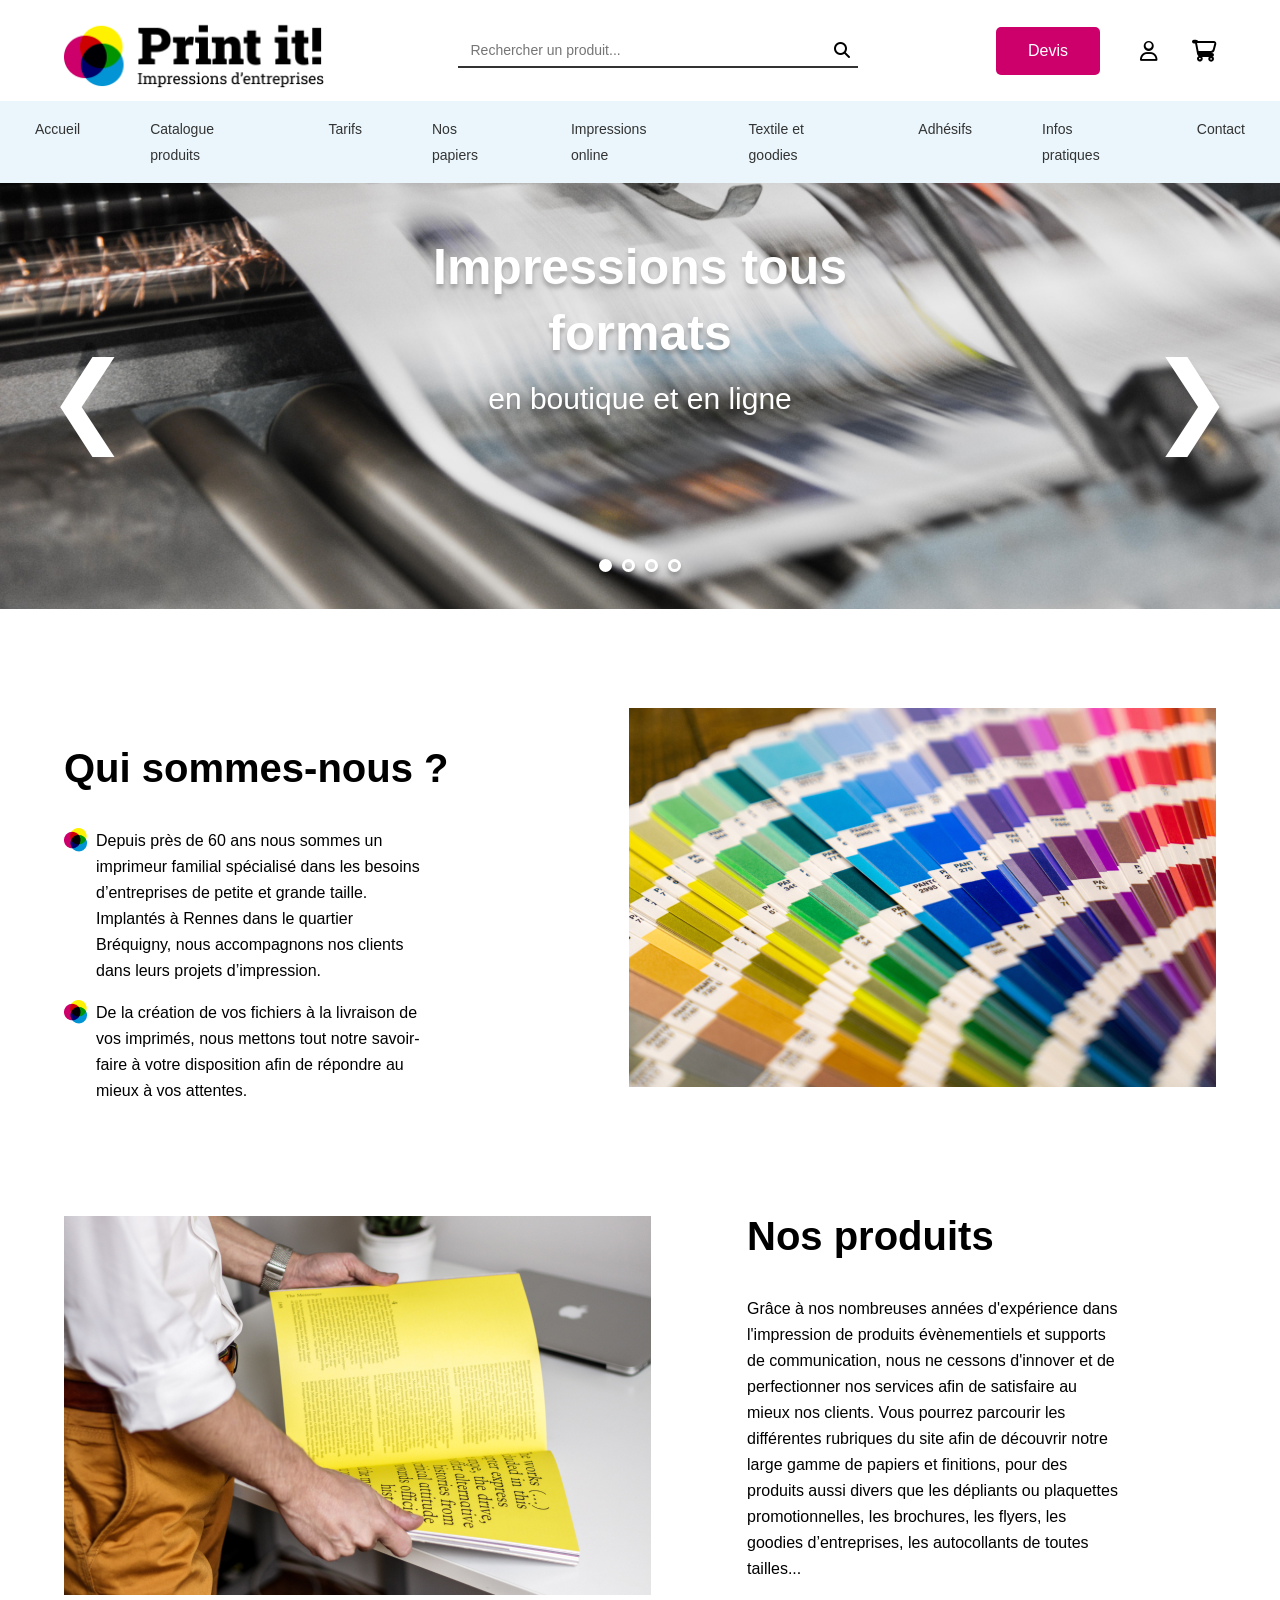
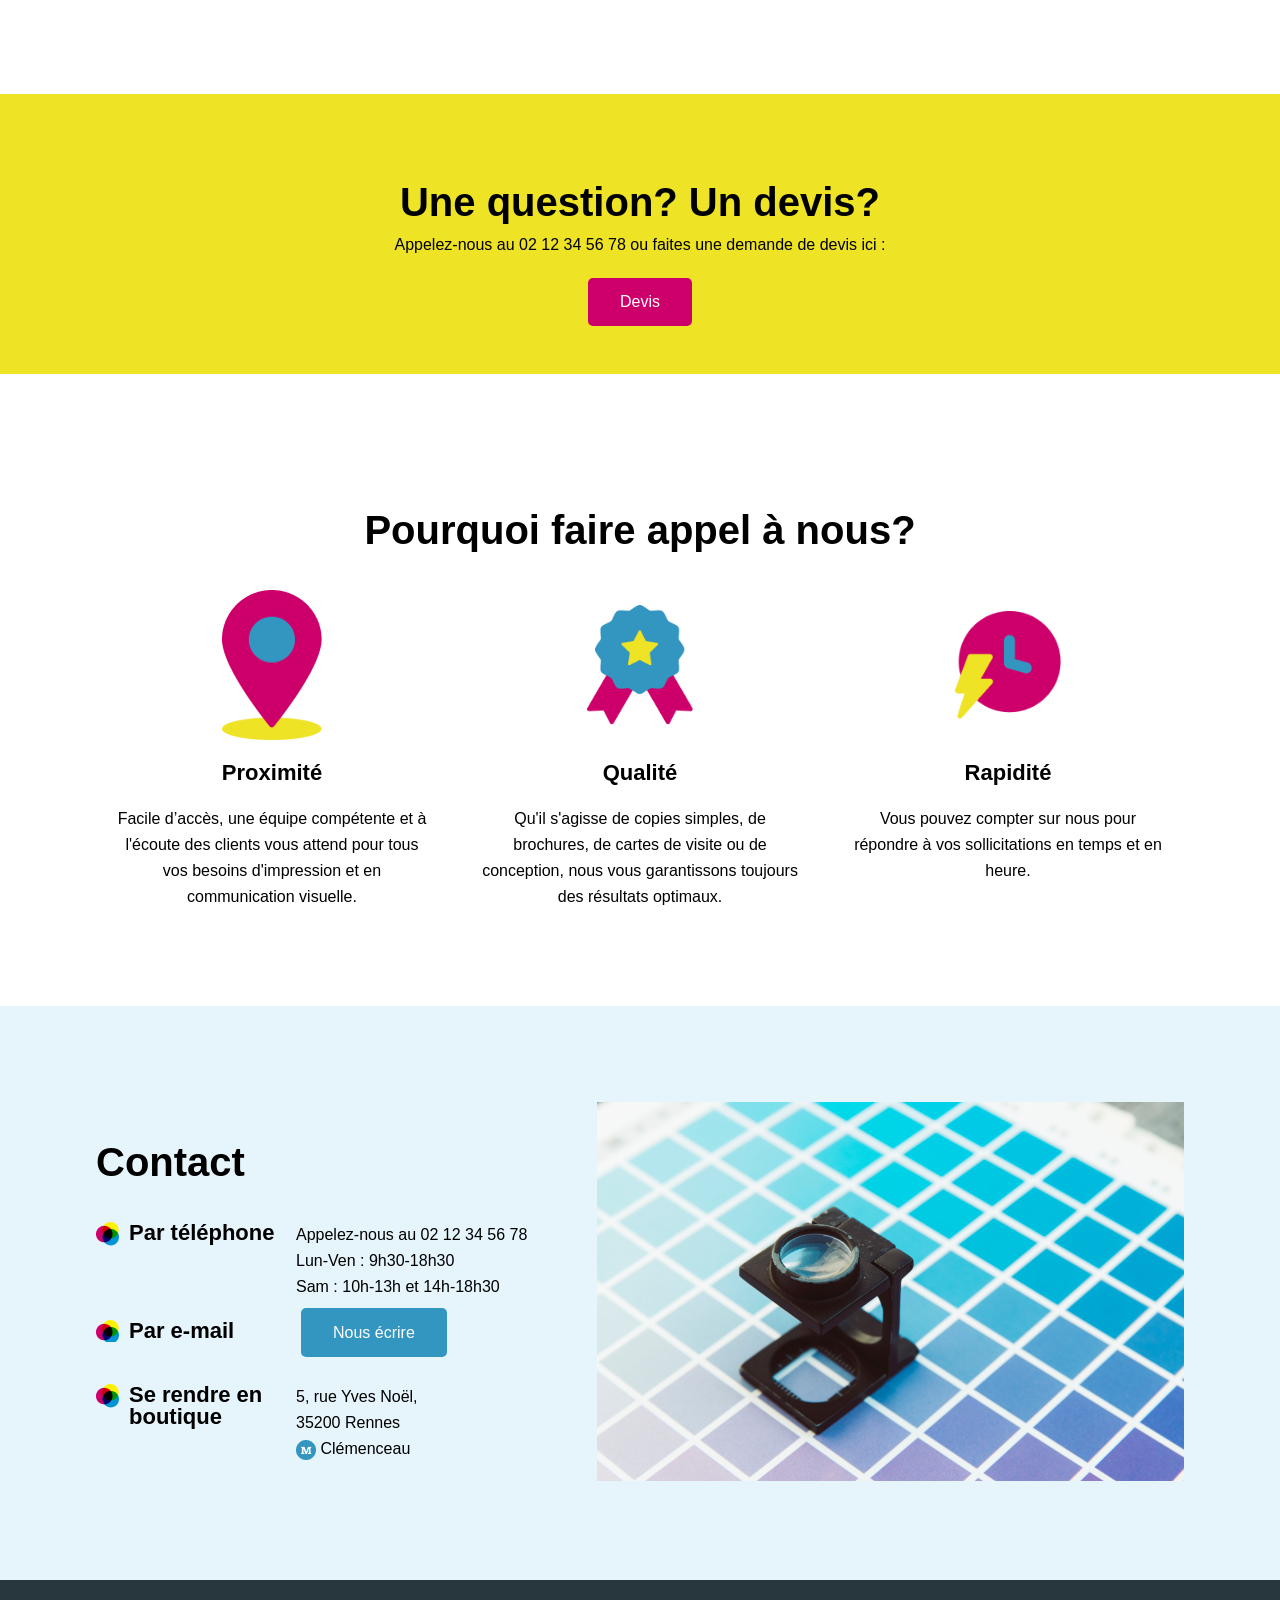
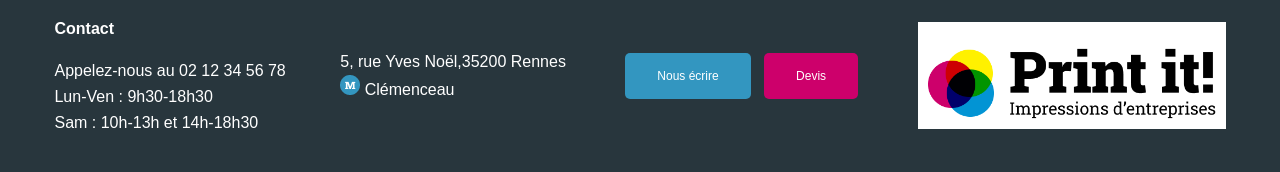
<file: index.html>
<!DOCTYPE html>
<html lang="fr">

<head>
	<meta charset="UTF-8">
	<meta name="viewport" content="width=device-width, initial-scale=1.0">
	<title>Print it ! - Impressions d'entreprise</title>
	<link rel="stylesheet" href="./assets/style.css">
	<link rel="preconnect" href="https://fonts.googleapis.com">
	<link rel="preconnect" href="https://fonts.gstatic.com" crossorigin>
	<link rel="stylesheet" href="https://cdnjs.cloudflare.com/ajax/libs/font-awesome/6.4.0/css/all.min.css">
</head>

<body>
	<header class="container">
		<h1>
			<img class="logo" src="./assets/images/logo.png" alt="Print it ! Impressions d'entreprises">
		</h1>
		<div class="search-bar">
			<input type="text" placeholder="Rechercher un produit...">
			<button>
				<i class="fa fa-search"></i>
			</button>
		</div>
		<div class="header-right">
			<a class="btn devis" href="mailto:contact@print-it.tld">Devis</a>
			<i class="fa-regular fa-user"></i>
			<i class="fa-solid fa-cart-shopping"></i>
		</div>
	</header>
	<nav class="navbar">
		<ul>
			<li><a href="#">Accueil</a></li>
			<li><a href="#">Catalogue produits</a></li>
			<li><a href="#">Tarifs</a></li>
			<li><a href="#">Nos papiers</a></li>
			<li><a href="#">Impressions online</a></li>
			<li><a href="#">Textile et goodies</a></li>
			<li><a href="#">Adhésifs</a></li>
			<li><a href="#">Infos pratiques</a></li>
			<li><a href="#">Contact</a></li>
		</ul>
	</nav>
	<main>
		<div id="banner">
			<!-- Slides -->
			 <div class="slide fade">
				<img src="./assets/images/slideshow/slide1.jpg" alt="Banner Print-it">
				<p>Impressions tous formats <span>en boutique et en ligne</span></p>
			</div>
			<div class="slide fade">
				<img src="./assets/images/slideshow/slide2.jpg" alt="Banner Print-it">
				<p>Tirages haute définition grand format <span>pour vos bureaux et events</span></p>
			</div>
			<div class="slide fade">
				<img src="./assets/images/slideshow/slide3.jpg" alt="Banner Print-it">
				<p>Grand choix de couleurs <span>de CMJN aux pantones</span></p>
			</div>
			<div class="slide fade">
				<img src="./assets/images/slideshow/slide4.png" alt="Banner Print-it">
				<p>Autocollants <span>avec découpe laser sur mesure</span></p>
			</div>

			<!-- Flèches -->
			<a class="prev" onclick="plusSlides(-1)">&#10094;</a>
			<a class="next" onclick="plusSlides(1)">&#10095;</a>

			<!-- Points -->
			<div class="dots">
				<span class="dot" onclick="currentSlide(1)"></span>
				<span class="dot" onclick="currentSlide(2)"></span>
				<span class="dot" onclick="currentSlide(3)"></span>
				<span class="dot" onclick="currentSlide(4)"></span>
			</div>
		</div>
		<section id="about-us" class="container">
			<div>
				<h2>Qui sommes-nous ?</h2>
				<ul>
					<li>Depuis près de 60 ans nous sommes un imprimeur familial spécialisé dans les besoins
						d’entreprises de petite et grande taille. Implantés à Rennes dans le quartier Bréquigny, nous
						accompagnons nos clients dans leurs projets d’impression.</li>
					<li>De la création de vos fichiers à la livraison de vos imprimés, nous mettons tout notre
						savoir-faire à votre disposition afin de répondre au mieux à vos attentes.</li>
				</ul>
			</div>
			<aside>
				<img src="./assets/images/colors.jpg" alt="palette multicolore">
			</aside>
		</section>
		<section id="products" class="container">
			<div>
				<h2>Nos produits</h2>
				<p>Grâce à nos nombreuses années d'expérience dans l'impression de produits évènementiels et supports de
					communication, nous ne cessons d'innover et de perfectionner nos services afin de satisfaire au
					mieux nos clients. Vous pourrez parcourir les différentes rubriques du site afin de découvrir notre
					large gamme de papiers et finitions, pour des produits aussi divers que les dépliants ou plaquettes
					promotionnelles, les brochures, les flyers, les goodies d’entreprises, les autocollants de toutes
					tailles... </p>
			</div>
			<aside>
				<img src="./assets/images/yellow-book.jpg" alt="Imprimeur avec un livre jaune dans les mains">
			</aside>

		</section>
		<section id="question" class="bg-yellow">
			<h2>Une question? Un devis?</h2>
			<p>Appelez-nous au 02 12 34 56 78 ou faites une demande de devis ici :</p>
			<a href="mailto:contact@print-it.tld" class="btn devis">Devis</a>
		</section>
		<section id="why-us" class="container">
			<h2>Pourquoi faire appel à nous?</h2>
			<div>
				<article>
					<img src="./assets/images/proximity-icon.png" alt="Icone Proximité">
					<h3>Proximité</h3>
					<p>Facile d’accès, une équipe compétente et à l'écoute des clients vous attend pour tous vos besoins
						d'impression et en communication visuelle.</p>
				</article>
				<article>
					<img src="./assets/images/quality-icon.png" alt="Icone Qualité">
					<h3>Qualité</h3>
					<p>Qu'il s'agisse de copies simples, de brochures, de cartes de visite ou de conception, nous vous
						garantissons toujours des résultats optimaux.</p>
				</article>
				<article>
					<img src="./assets/images/speedy-icon.png" alt="Rapidité Qualité">
					<h3>Rapidité</h3>
					<p>Vous pouvez compter sur nous pour répondre à vos sollicitations en temps et en heure.</p>
				</article>
			</div>
		</section>
		<section id="contact" class="bg-lightblue">
			<div class="container">
				<div>
					<h2>Contact</h2>
					<div>
						<h3>Par téléphone</h3>
						<ul>
							<li>Appelez-nous au 02 12 34 56 78</li>
							<li>Lun-Ven : 9h30-18h30</li>
							<li>Sam : 10h-13h et 14h-18h30</li>
						</ul>
					</div>
					<div>
						<h3>Par e-mail</h3>
						<p>
							<a href="mailto:contact@print-it.tld" class="btn">Nous écrire</a>
						</p>
					</div>
					<div>
						<h3>Se rendre en boutique</h3>
						<p>5, rue Yves Noël,<br>
							35200 Rennes<br>
							<img class="inline-icon" src="./assets/images/metro.png" alt="metro" /> Clémenceau
						</p>
					</div>
				</div>
				<div>
					<img src="./assets/images/magnifying-glass.jpg" alt="Loupe avec palette bleue">
				</div>

			</div>
		</section>
	</main>
	<footer>
		<div>
			<p class="footer-contact">Contact</p>
			<ul>
				<li>Appelez-nous au 02 12 34 56 78</li>
				<li>Lun-Ven : 9h30-18h30</li>
				<li>Sam : 10h-13h et 14h-18h30</li>
			</ul>
		</div>
		<div>
			<p>5, rue Yves Noël,35200 Rennes<br>
				<img src="./assets/images/metro.png" alt="metro" /> Clémenceau
			</p>
		</div>
		<div>
			<a href="mailto:contact@print-it.tld" class="btn">Nous écrire</a>
			<a href="mailto:contact@print-it.tld?subject=Demande&nbsp;de&nbsp;devis" class="btn devis">Devis</a>
		</div>
		<div>
			<img class="footer-logo" src="./assets/images/logo.png" alt="Print it ! Impressions d'entreprises">
		</div>
	</footer>
	<script src="./assets/script.js"></script>
</body>

</html>
</file>
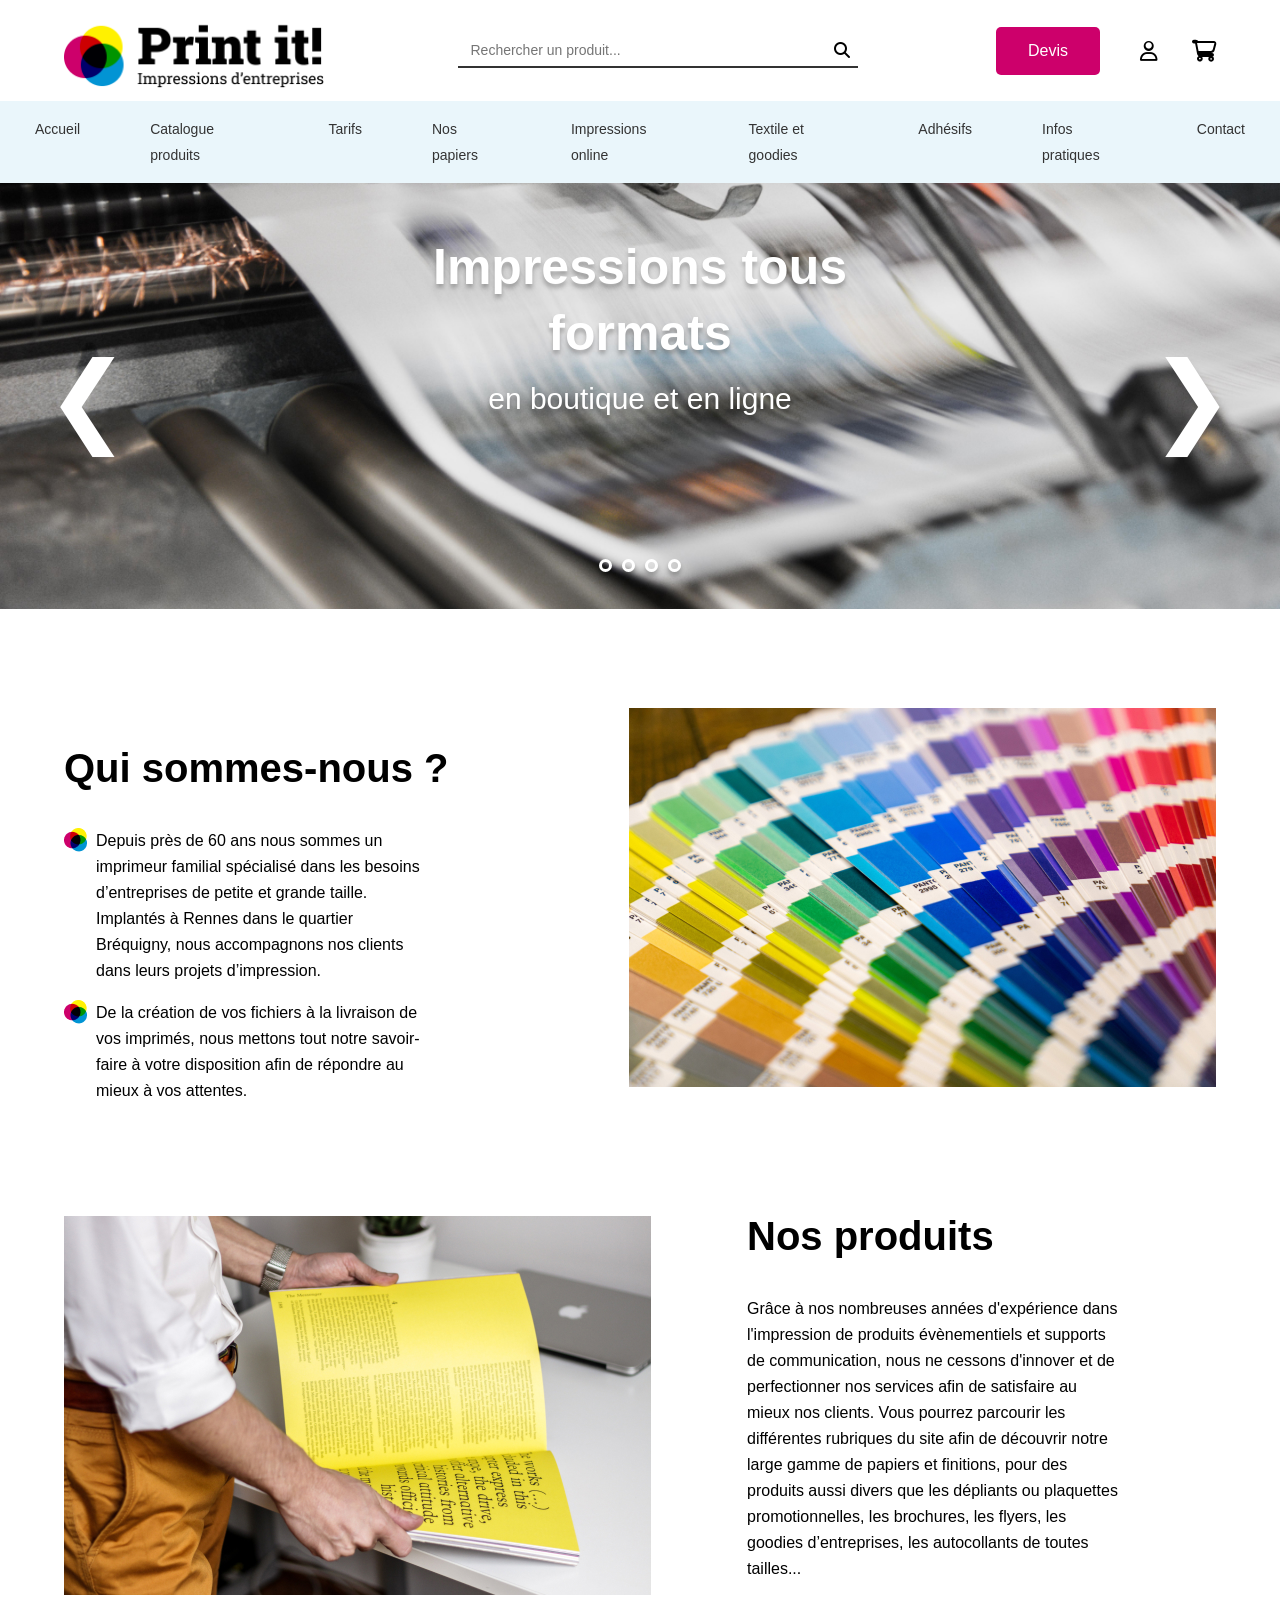
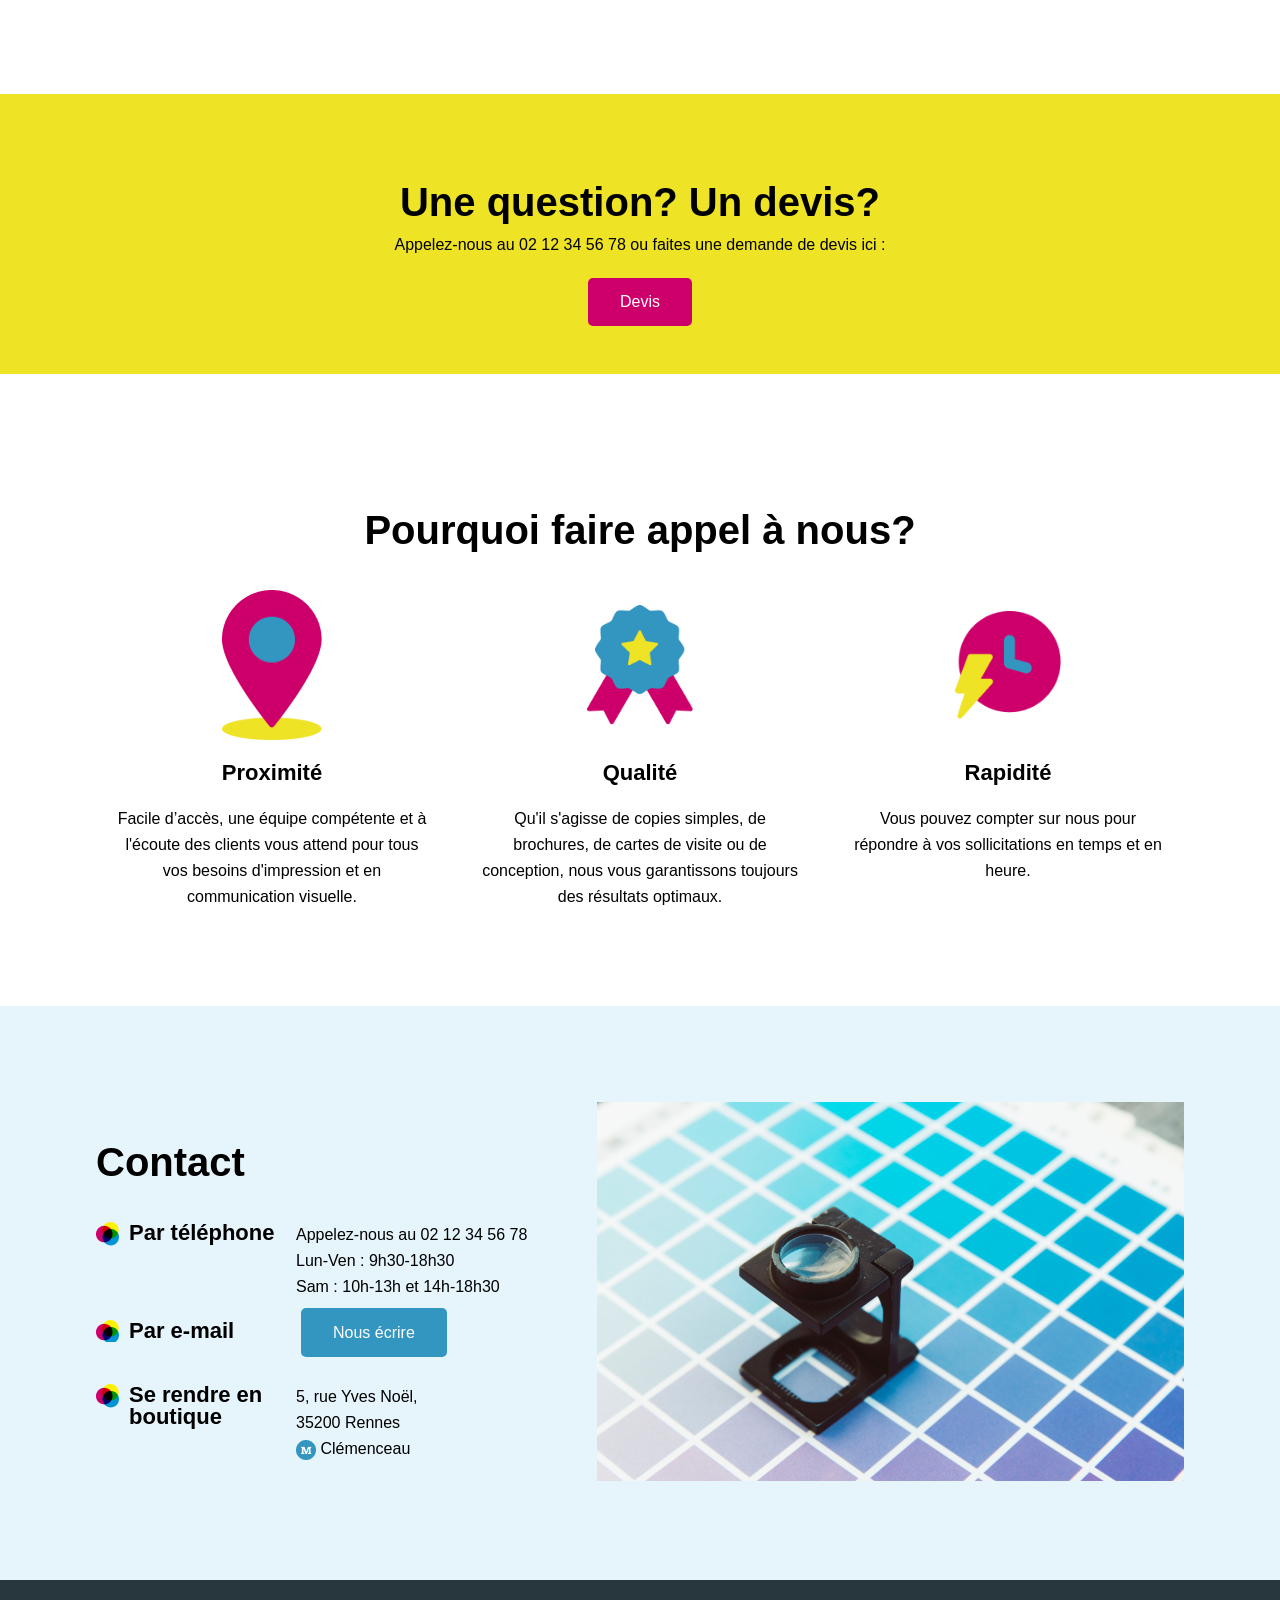
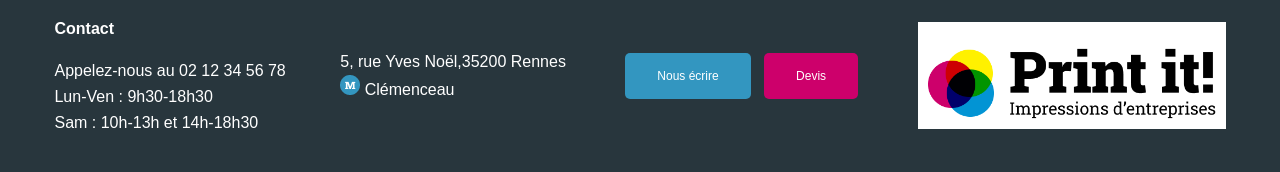
<file: Projet 5-versionne/Print-it-JS-main/index.html>
<!DOCTYPE html>
<html lang="fr">
<head>
	<meta charset="UTF-8">
	<meta name="viewport" content="width=device-width, initial-scale=1.0">
	<title>Print it ! - Impressions d'entreprise</title>
	<link rel="stylesheet" href="./assets/style.css">
	<link rel="preconnect" href="https://fonts.googleapis.com">
	<link rel="preconnect" href="https://fonts.gstatic.com" crossorigin>
	<link rel="stylesheet" href="https://cdnjs.cloudflare.com/ajax/libs/font-awesome/6.4.0/css/all.min.css">
</head>
<body>
<header class="container">
	<h1>
		<img class="logo" src="./assets/images/logo.png" alt="Print it ! Impressions d'entreprises" >
	</h1>
	<div class="search-bar">
      <input type="text" placeholder="Rechercher un produit...">
      <button>
		<i class="fa fa-search"></i>
	</button>
    </div>
	<div class="header-right">
	<a class="btn devis" href="mailto:contact@print-it.tld">Devis</a>
	<i class="fa-regular fa-user"></i>
    <i class="fa-solid fa-cart-shopping"></i>
	</div>
</header>
<nav class="navbar">
    <ul>
      <li><a href="#">Accueil</a></li>
      <li><a href="#">Catalogue produits</a></li>
      <li><a href="#">Tarifs</a></li>
      <li><a href="#">Nos papiers</a></li>
      <li><a href="#">Impressions online</a></li>
      <li><a href="#">Textile et goodies</a></li>
      <li><a href="#">Adhésifs</a></li>
      <li><a href="#">Infos pratiques</a></li>
      <li><a href="#">Contact</a></li>
    </ul>
  </nav>
<main>
	<div id="banner">
    <!-- Slides -->
    <div class="slide fade">
      <img src="./assets/images/slideshow/slide1.jpg" alt="Banner Print-it">
      <p>Impressions tous formats <span>en boutique et en ligne</span></p>
    </div>
    <div class="slide fade">
      <img src="./assets/images/slideshow/slide2.jpg" alt="Banner Print-it">
      <p>Tirages haute définition grand format  <span>pour vos bureaux et events</span></p>
    </div>
    <div class="slide fade">
      <img src="./assets/images/slideshow/slide3.jpg" alt="Banner Print-it">
      <p>Grand choix de couleurs <span>de CMJN aux pantones</span></p>
    </div>
	<div class="slide fade">
      <img src="./assets/images/slideshow/slide4.png" alt="Banner Print-it">
      <p>Autocollants <span>avec découpe laser sur mesure</span></p>
    </div>

    <!-- Flèches -->
    <a class="prev" onclick="plusSlides(-1)">&#10094;</a>
    <a class="next" onclick="plusSlides(1)">&#10095;</a>

    <!-- Points -->
    <div class="dots">
      <span class="dot" onclick="currentSlide(1)"></span>
      <span class="dot" onclick="currentSlide(2)"></span>
      <span class="dot" onclick="currentSlide(3)"></span>
	  <span class="dot" onclick="currentSlide(4)"></span>
    </div>
  </div>
	<section id="about-us" class="container">
		<div>
			<h2>Qui sommes-nous ?</h2>
			<ul>
				<li>Depuis près de 60 ans nous sommes un imprimeur familial spécialisé dans les besoins d’entreprises de petite et grande taille. Implantés à Rennes dans le quartier Bréquigny, nous accompagnons nos clients dans leurs projets d’impression.</li>
				<li>De la création de vos fichiers à la livraison de vos imprimés, nous mettons tout notre savoir-faire à votre disposition afin de répondre au mieux à vos attentes.</li>
			</ul>
		</div>
		<aside>
			<img src="./assets/images/colors.jpg" alt="palette multicolore">
		</aside>
	</section>
	<section id="products" class="container">
		<div>
			<h2>Nos produits</h2>
			<p>Grâce à nos nombreuses années d'expérience dans l'impression de produits évènementiels et supports de communication, nous ne cessons d'innover et de perfectionner nos services afin de satisfaire au mieux nos clients. Vous pourrez parcourir les différentes rubriques du site afin de découvrir notre large gamme de papiers et finitions, pour des produits aussi divers que les dépliants ou plaquettes promotionnelles, les brochures, les flyers, les goodies d’entreprises, les autocollants de toutes tailles... </p>
		</div>
		<aside>
			<img src="./assets/images/yellow-book.jpg" alt="Imprimeur avec un livre jaune dans les mains">
		</aside>

	</section>
	<section id="question" class="bg-yellow">
		<h2>Une question? Un devis?</h2>
		<p>Appelez-nous au 02 12 34 56 78 ou faites une demande de devis ici :</p>
		<a href="mailto:contact@print-it.tld" class="btn devis">Devis</a>
	</section>
	<section id="why-us" class="container">
		<h2>Pourquoi faire appel à nous?</h2>
		<div>
			<article>
				<img src="./assets/images/proximity-icon.png" alt="Icone Proximité">
				<h3>Proximité</h3>
				<p>Facile d’accès, une équipe compétente et à l'écoute des clients vous attend pour tous vos besoins d'impression et en communication visuelle.</p>
			</article>
			<article>
				<img src="./assets/images/quality-icon.png" alt="Icone Qualité">
				<h3>Qualité</h3>
				<p>Qu'il s'agisse de copies simples, de brochures, de cartes de visite ou de conception, nous vous garantissons toujours des résultats optimaux.</p>
			</article>
			<article>
				<img src="./assets/images/speedy-icon.png" alt="Rapidité Qualité">
				<h3>Rapidité</h3>
				<p>Vous pouvez compter sur nous pour répondre à vos sollicitations en temps et en heure.</p>
			</article>
		</div>
	</section>
	<section id="contact" class="bg-lightblue">
		<div class="container">
			<div>
				<h2>Contact</h2>
				<div>
					<h3>Par téléphone</h3>
					<ul>
						<li>Appelez-nous au 02 12 34 56 78</li>
						<li>Lun-Ven : 9h30-18h30</li>
						<li>Sam : 10h-13h et 14h-18h30</li>
					</ul>
				</div>
				<div>
					<h3>Par e-mail</h3>
					<p>
						<a href="mailto:contact@print-it.tld" class="btn">Nous écrire</a>
					</p>
				</div>
				<div>
					<h3>Se rendre en boutique</h3>
					<p>5, rue Yves Noël,<br>
						35200 Rennes<br>
						<img class="inline-icon" src="./assets/images/metro.png" alt="metro"/> Clémenceau</p>
				</div>
			</div>
			<div>
				<img src="./assets/images/magnifying-glass.jpg" alt="Loupe avec palette bleue">
			</div>

		</div>
	</section>
</main>
<footer>
	<div>
		<p class="footer-contact">Contact</p>
		<ul>
			<li>Appelez-nous au 02 12 34 56 78</li>
			<li>Lun-Ven : 9h30-18h30</li>
			<li>Sam : 10h-13h et 14h-18h30</li>
		</ul>
	</div>
	<div>
		<p>5, rue Yves Noël,35200 Rennes<br>
			<img src="./assets/images/metro.png" alt="metro"/> Clémenceau</p>
	</div>
	<div>
		<a href="mailto:contact@print-it.tld" class="btn">Nous écrire</a>
		<a href="mailto:contact@print-it.tld?subject=Demande&nbsp;de&nbsp;devis" class="btn devis">Devis</a>
	</div>
	<div>
		<img class="footer-logo" src="./assets/images/logo.png" alt="Print it ! Impressions d'entreprises" >
	</div>
</footer>
<script src="./assets/script.js"></script>
</body>
</html>
</file>
<file: assets/style.css>
/* variables declaration */
:root {
	--primary-color: #3396C0;
	--secondary-color: #CD006B;
	--third-color: #EEE325;
}

/* Reset CSS */
* {
	-webkit-box-sizing: border-box;
	-moz-box-sizing: border-box;
	box-sizing: border-box;
}

html, body, div, span, applet, object, iframe,
h1, h2, h3, h4, h5, h6, p, blockquote, pre,
a, abbr, acronym, address, big, cite, code,
del, dfn, em, img, ins, kbd, q, s, samp,
small, strike, strong, sub, sup, tt, var,
b, u, i, center,
dl, dt, dd, ol, ul, li,
fieldset, form, label, legend,
table, caption, tbody, tfoot, thead, tr, th, td,
article, aside, canvas, details, embed,
figure, figcaption, footer, header, hgroup,
menu, nav, output, ruby, section, summary,
time, mark, audio, video {
	margin: 0;
	padding: 0;
	border: 0;
	font: inherit;
	font-size: 100%;
	vertical-align: baseline;
}

/* HTML5 display-role reset for older browsers */
article, aside, details, figcaption, figure,
footer, header, hgroup, menu, nav, section {
	display: block;
}

body {
	line-height: 1;
}

ol, ul {
	list-style: none;
}

blockquote, q {
	quotes: none;
}

blockquote:before, blockquote:after,
q:before, q:after {
	content: none;
}

table {
	border-collapse: collapse;
	border-spacing: 0;
}

body {
    margin: 0;
    font-family: Arial, sans-serif;
    }

section {
	margin-block: 6em;
}

h2 {
	font-family: 'Roboto Slab', sans-serif;
	font-size: 40px;
	font-weight: 900;
	margin-block: 1em;
}

h3{
	font-family: 'Roboto Slab', sans-serif;
	font-size: 22px;
	font-weight: 900;
	margin-block: 1em;
}

p, li {
	font-family: Roboto, sans-serif;
	font-size: 16px;
	line-height: 26px;
}

.container {
	max-width: 1440px;
	margin-inline:auto;
	padding-inline: 5%;
}

header {
	display: flex;
	justify-content: space-between;
	align-items: center;
}

.logo{
	width: 260px;
	margin-block: 10px;
}

.btn {
	background-color: var(--primary-color) ;
	padding: 16px 32px;
	margin-inline:5px;
	border-radius: 5px;
	color: white;
	text-decoration: none;
}

 .search-bar {
      flex: 1;
      display: flex;
      justify-content: center;
      margin: 0 30px;
    }

    .search-bar input {
      width: 100%;
      max-width: 400px;
      padding: 8px 12px;
      border: none;
      border-bottom: 2px solid #333;
      outline: none;
      font-size: 14px;
    }

    .search-bar button {
      background: none;
      border: none;
      cursor: pointer;
      margin-left: -30px;
    }

    .search-bar button i {
      font-size: 16px;
    }

.devis {
	background-color: var(--secondary-color);
}

.header-right {
    display: flex;
    align-items: center;
    gap: 35px;
}

.header-right i {
    font-size: 20px;
    cursor: pointer;
}

.fa-cart-shopping {
  color: white; /* intérieur blanc */
  -webkit-text-stroke: 2px black; /* contour noir */
}

.navbar {
      background-color: #eaf6fb;
      padding: 15px 0;
    }

    .navbar ul {
      list-style: none;
      display: flex;
      justify-content: center;
      margin: 0;
      padding: 0;
    }

    .navbar li {
      margin: 0 35px;
    }

    .navbar a {
      text-decoration: none;
      color: #333;
      font-size: 14px;
      font-weight: 500;
      transition: color 0.3s;
    }

    .navbar a:hover {
      color: #0077b6;
    }

#banner {
  position: relative;
  max-width: 100%;
  margin: auto;
  overflow: hidden;
}

.slide {
  display: none;
  position: relative;
}

.slide img {
  width: 100%;
  height: auto;
}

.slide p {
  position: absolute;
  bottom: 30px;
  left: 50%;
  transform: translateX(-50%);
  color: white;
  font-size: 24px;
  font-weight: bold;
  text-align: center;
  padding: 150px 20px;
  border-radius: 8px;
}

/* Flèches */
.prev, .next {
  cursor: pointer;
  position: absolute;
  top: 50%;
  transform: translateY(-50%);
  font-size: 100px;
  padding: 16px;
  color: white;
  border-radius: 50%;
  user-select: none;
}

.prev { left: 30px; }
.next { right: 30px; }

.dots {
  text-align: center;
  position: absolute;
  bottom: 10px;
  width: 100%;
}

.dot {
  cursor: pointer;
  height: 14px;
  width: 14px;
  margin: 0 4px;
  border: 2px solid #bbb;      /* contour gris par défaut */
  border-radius: 50%;
  display: inline-block;
  background-color: transparent;
  transition: background-color 0.3s ease, border-color 0.3s ease;
}

.dot.active {
  background-color: white;     /* remplissage blanc */
  border-color: white;         /* contour blanc */
}

.dot:hover {
  border-color: white;         /* contour blanc au survol */
}

/* Gestion des points du carrousel */
.dots {
	position: absolute;
	justify-content: center;
	bottom: 40px;
	display: flex;
}

.dot {
	margin-inline: 5px;
	width: 13px;
	height: 13px;
	background-color: #ffffff00;
	border: 3px solid #fff;
	border-radius: 100%;
	box-shadow: 0 4px 4px rgba(0, 0, 0, 0.25);;
}

.dot_selected {
	background-color: #fff;
}

/* Fin du code CSS pour le carousel */
#banner p {
	font-family: 'Roboto Slab', sans-serif;
	font-weight: 900;
	font-size: 50px;
	line-height: 66px;
	color: white;
	text-shadow: 0 4px 4px rgba(0, 0, 0, 0.25);
	text-align: center;
}

#banner span {
	display: block;
	font-weight: 400;
	font-size: 30px;
}

#about-us {
	display: flex;
}

#about-us article, #about-us aside {
	flex:1;
}

#about-us li {
	background: url("./images/tricolor-icon.png") no-repeat left top;
	font-size: 16px;
	line-height: 26px;
	padding-left:2em;
	width: 65%;
	margin-bottom: 1em;

}

#products {
	display: flex;
	align-items: flex-start;
	flex-direction: row-reverse;
}

#products div, #products aside {
	flex:1;
}

#products div {
	padding: 0 6em;
}

#products h2 {
	margin-top: 0;
}

.bg-yellow {
	background-color: var(--third-color);
}

#question {
	display: flex;
	flex-direction: column;
	align-items: center;
	padding-block: 3em;
}

#question h2 {
	margin-bottom: 10px;
}

#question p {
	margin-bottom: 20px;
}

#why-us {
	display: flex;
	flex-direction: column;
	text-align: center;
}

#why-us > div{
	display: flex;
	justify-content: space-evenly;
}

#why-us article {
	max-width: 320px;
	display: flex;
	flex-direction: column;
}

#why-us img {
	width: 33%;
	height: 150px;
	text-align: center;
	margin-inline: auto;
	margin-block: 0;
	object-fit: contain;
}

.bg-lightblue{
	background-color: #E6F4FB;
}

#contact {
	margin-bottom: 0;
}

#contact article, #contact div {
	flex:1;
}


#contact .container {
	flex-direction: row;
	display: flex;
	padding: 6em ;
}

#contact .container > div > div {
	display: flex;
	padding-bottom: 20px;
}

#contact h3 {
	margin-top: 0;
	background: url("./images/tricolor-icon.png") no-repeat left top;
	padding-left:1.5em;
	width: 200px;
}

.inline-icon {
	vertical-align: middle;
}

footer {
	background-color: #28363D;
	color: white;
	display: flex;
	padding-block: 3em;
	justify-content: space-evenly;
	font-size: 12px;
	align-items: center;
}

footer div {

	position: relative;
}

.footer-logo {
	background-color: white;
	max-width: 308px;
	padding: 10px;
}

.footer-contact {
	margin-bottom: 1em;
	font-weight: 700;
	font-size: 16px;

}

@media all and (max-width: 1250px) {
	#contact > article {
		flex: 2;
	}
}
</file>
<file: Projet 5-versionne/Print-it-JS-main/assets/style.css>
/* variables declaration */
:root {
	--primary-color: #3396C0;
	--secondary-color: #CD006B;
	--third-color: #EEE325;
}

/* Reset CSS */
* {
	-webkit-box-sizing: border-box;
	-moz-box-sizing: border-box;
	box-sizing: border-box;
}

html, body, div, span, applet, object, iframe,
h1, h2, h3, h4, h5, h6, p, blockquote, pre,
a, abbr, acronym, address, big, cite, code,
del, dfn, em, img, ins, kbd, q, s, samp,
small, strike, strong, sub, sup, tt, var,
b, u, i, center,
dl, dt, dd, ol, ul, li,
fieldset, form, label, legend,
table, caption, tbody, tfoot, thead, tr, th, td,
article, aside, canvas, details, embed,
figure, figcaption, footer, header, hgroup,
menu, nav, output, ruby, section, summary,
time, mark, audio, video {
	margin: 0;
	padding: 0;
	border: 0;
	font: inherit;
	font-size: 100%;
	vertical-align: baseline;
}

/* HTML5 display-role reset for older browsers */
article, aside, details, figcaption, figure,
footer, header, hgroup, menu, nav, section {
	display: block;
}

body {
	line-height: 1;
}

ol, ul {
	list-style: none;
}

blockquote, q {
	quotes: none;
}

blockquote:before, blockquote:after,
q:before, q:after {
	content: none;
}

table {
	border-collapse: collapse;
	border-spacing: 0;
}

body {
    margin: 0;
    font-family: Arial, sans-serif;
    }

section {
	margin-block: 6em;
}

h2 {
	font-family: 'Roboto Slab', sans-serif;
	font-size: 40px;
	font-weight: 900;
	margin-block: 1em;
}

h3{
	font-family: 'Roboto Slab', sans-serif;
	font-size: 22px;
	font-weight: 900;
	margin-block: 1em;
}

p, li {
	font-family: Roboto, sans-serif;
	font-size: 16px;
	line-height: 26px;
}

.container {
	max-width: 1440px;
	margin-inline:auto;
	padding-inline: 5%;
}

header {
	display: flex;
	justify-content: space-between;
	align-items: center;
}

.logo{
	width: 260px;
	margin-block: 10px;
}

.btn {
	background-color: var(--primary-color) ;
	padding: 16px 32px;
	margin-inline:5px;
	border-radius: 5px;
	color: white;
	text-decoration: none;
}

 .search-bar {
      flex: 1;
      display: flex;
      justify-content: center;
      margin: 0 30px;
    }

    .search-bar input {
      width: 100%;
      max-width: 400px;
      padding: 8px 12px;
      border: none;
      border-bottom: 2px solid #333;
      outline: none;
      font-size: 14px;
    }

    .search-bar button {
      background: none;
      border: none;
      cursor: pointer;
      margin-left: -30px;
    }

    .search-bar button i {
      font-size: 16px;
    }

.devis {
	background-color: var(--secondary-color);
}

.header-right {
    display: flex;
    align-items: center;
    gap: 35px;
}

.header-right i {
    font-size: 20px;
    cursor: pointer;
}

.fa-cart-shopping {
  color: white; /* intérieur blanc */
  -webkit-text-stroke: 2px black; /* contour noir */
}

.navbar {
      background-color: #eaf6fb;
      padding: 15px 0;
    }

    .navbar ul {
      list-style: none;
      display: flex;
      justify-content: center;
      margin: 0;
      padding: 0;
    }

    .navbar li {
      margin: 0 35px;
    }

    .navbar a {
      text-decoration: none;
      color: #333;
      font-size: 14px;
      font-weight: 500;
      transition: color 0.3s;
    }

    .navbar a:hover {
      color: #0077b6;
    }

#banner {
  position: relative;
  max-width: 100%;
  margin: auto;
  overflow: hidden;
}

.slide {
  display: none;
  position: relative;
}

.slide img {
  width: 100%;
  height: auto;
}

.slide p {
  position: absolute;
  bottom: 30px;
  left: 50%;
  transform: translateX(-50%);
  color: white;
  font-size: 24px;
  font-weight: bold;
  text-align: center;
  padding: 150px 20px;
  border-radius: 8px;
}

/* Flèches */
.prev, .next {
  cursor: pointer;
  position: absolute;
  top: 50%;
  transform: translateY(-50%);
  font-size: 100px;
  padding: 16px;
  color: white;
  border-radius: 50%;
  user-select: none;
}

.prev { left: 30px; }
.next { right: 30px; }

/* Points */
.dots {
  text-align: center;
  position: absolute;
  bottom: 10px;
  width: 100%;
}

.dot {
  cursor: pointer;
  height: 12px;
  width: 12px;
  margin: 0 4px;
  background-color: #bbb;
  border-radius: 50%;
  display: inline-block;
}

.active, .dot:hover {
  background-color: white;
}



/* Points */
.dots {
  text-align: center;
  position: absolute;
  bottom: 10px;
  width: 100%;
}

.dot {
  cursor: pointer;
  height: 12px;
  width: 12px;
  margin: 0 4px;
  background-color: #bbb;
  border-radius: 50%;
  display: inline-block;
}

.active, .dot:hover {
  background-color: white;
}

/* Gestion des points du carrousel */
.dots {
	position: absolute;
	justify-content: center;
	bottom: 40px;
	display: flex;
}

.dot {
	margin-inline: 5px;
	width: 13px;
	height: 13px;
	background-color: #ffffff00;
	border: 3px solid #fff;
	border-radius: 100%;
	box-shadow: 0 4px 4px rgba(0, 0, 0, 0.25);;
}

.dot_selected {
	background-color: #fff;
}

/* Fin du code CSS pour le carousel */
#banner p {
	font-family: 'Roboto Slab', sans-serif;
	font-weight: 900;
	font-size: 50px;
	line-height: 66px;
	color: white;
	text-shadow: 0 4px 4px rgba(0, 0, 0, 0.25);
	text-align: center;
}

#banner span {
	display: block;
	font-weight: 400;
	font-size: 30px;
}

#about-us {
	display: flex;
}

#about-us article, #about-us aside {
	flex:1;
}

#about-us li {
	background: url("./images/tricolor-icon.png") no-repeat left top;
	font-size: 16px;
	line-height: 26px;
	padding-left:2em;
	width: 65%;
	margin-bottom: 1em;

}

#products {
	display: flex;
	align-items: flex-start;
	flex-direction: row-reverse;
}

#products div, #products aside {
	flex:1;
}

#products div {
	padding: 0 6em;
}

#products h2 {
	margin-top: 0;
}

.bg-yellow {
	background-color: var(--third-color);
}

#question {
	display: flex;
	flex-direction: column;
	align-items: center;
	padding-block: 3em;
}

#question h2 {
	margin-bottom: 10px;
}

#question p {
	margin-bottom: 20px;
}

#why-us {
	display: flex;
	flex-direction: column;
	text-align: center;
}

#why-us > div{
	display: flex;
	justify-content: space-evenly;
}

#why-us article {
	max-width: 320px;
	display: flex;
	flex-direction: column;
}

#why-us img {
	width: 33%;
	height: 150px;
	text-align: center;
	margin-inline: auto;
	margin-block: 0;
	object-fit: contain;
}

.bg-lightblue{
	background-color: #E6F4FB;
}

#contact {
	margin-bottom: 0;
}

#contact article, #contact div {
	flex:1;
}


#contact .container {
	flex-direction: row;
	display: flex;
	padding: 6em ;
}

#contact .container > div > div {
	display: flex;
	padding-bottom: 20px;
}

#contact h3 {
	margin-top: 0;
	background: url("./images/tricolor-icon.png") no-repeat left top;
	padding-left:1.5em;
	width: 200px;
}

.inline-icon {
	vertical-align: middle;
}

footer {
	background-color: #28363D;
	color: white;
	display: flex;
	padding-block: 3em;
	justify-content: space-evenly;
	font-size: 12px;
	align-items: center;
}

footer div {

	position: relative;
}

.footer-logo {
	background-color: white;
	max-width: 308px;
	padding: 10px;
}

.footer-contact {
	margin-bottom: 1em;
	font-weight: 700;
	font-size: 16px;

}

@media all and (max-width: 1250px) {
	#contact > article {
		flex: 2;
	}
}
</file>
